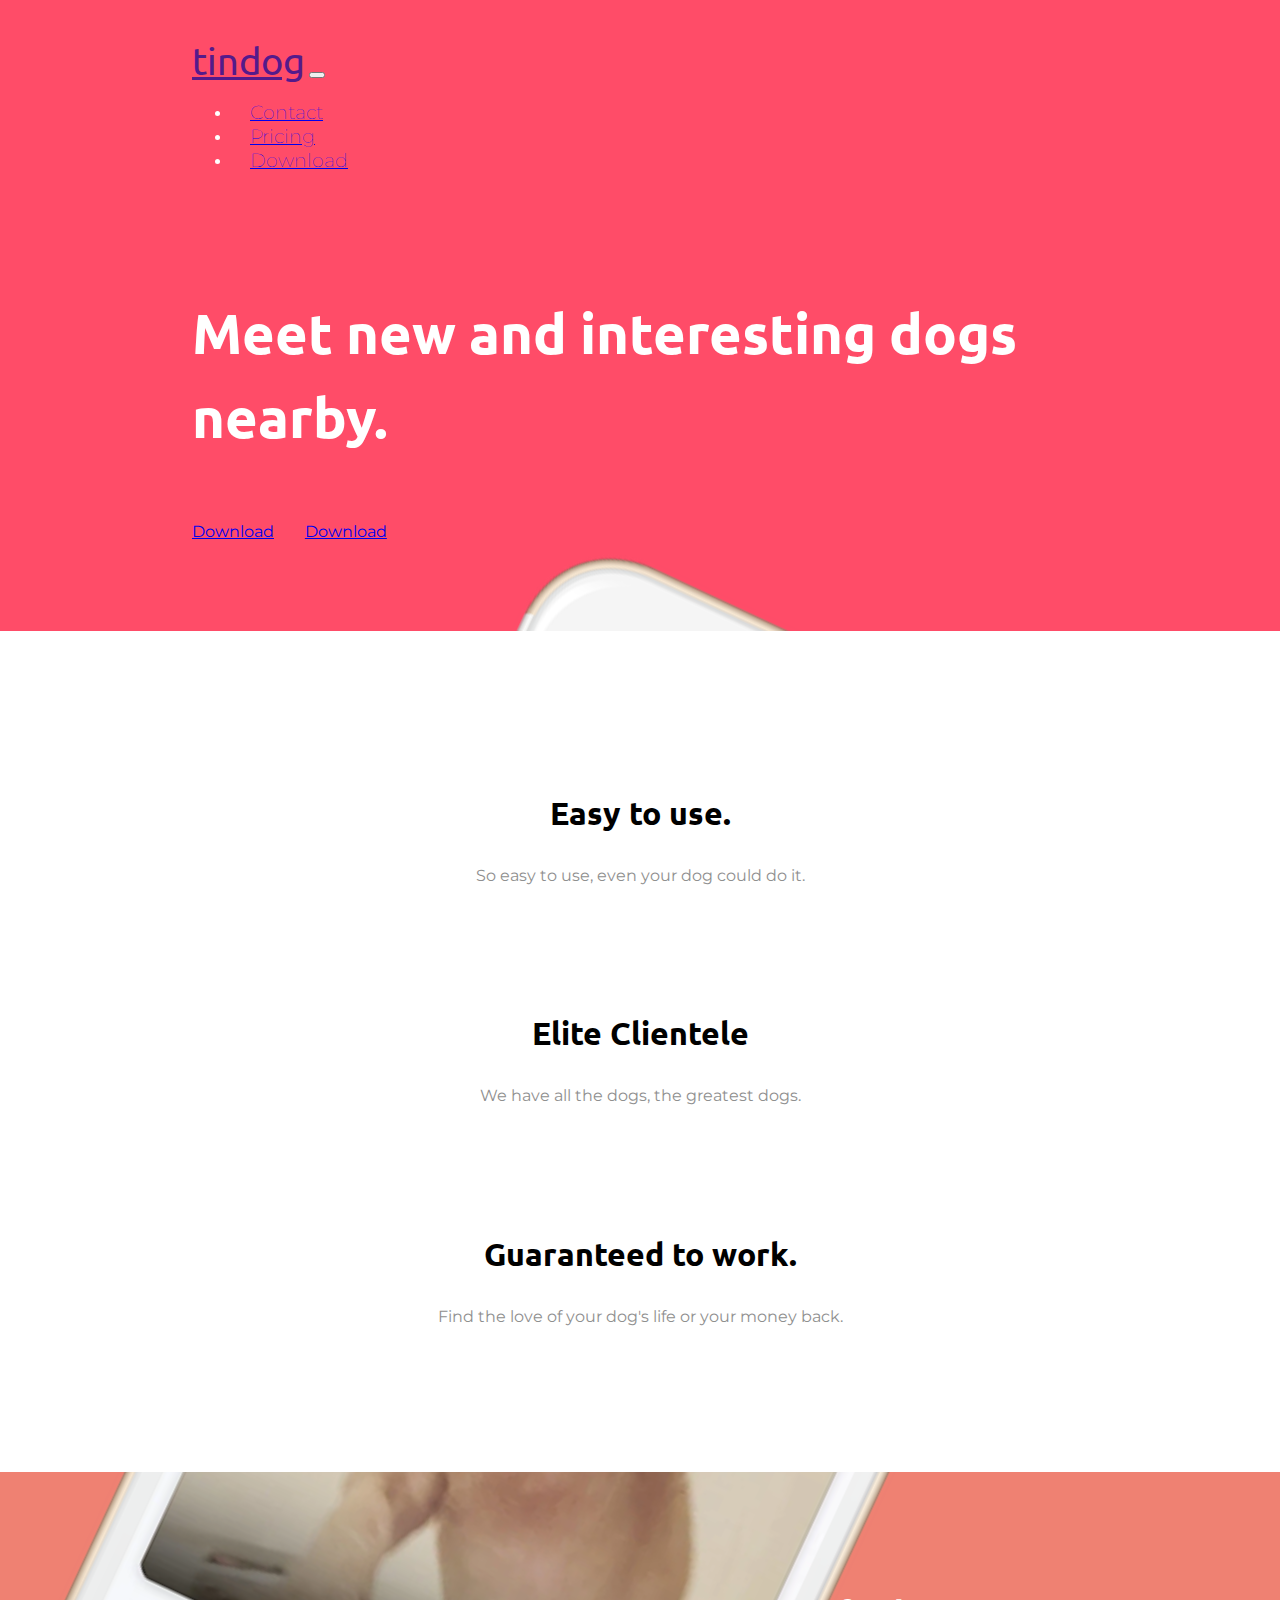
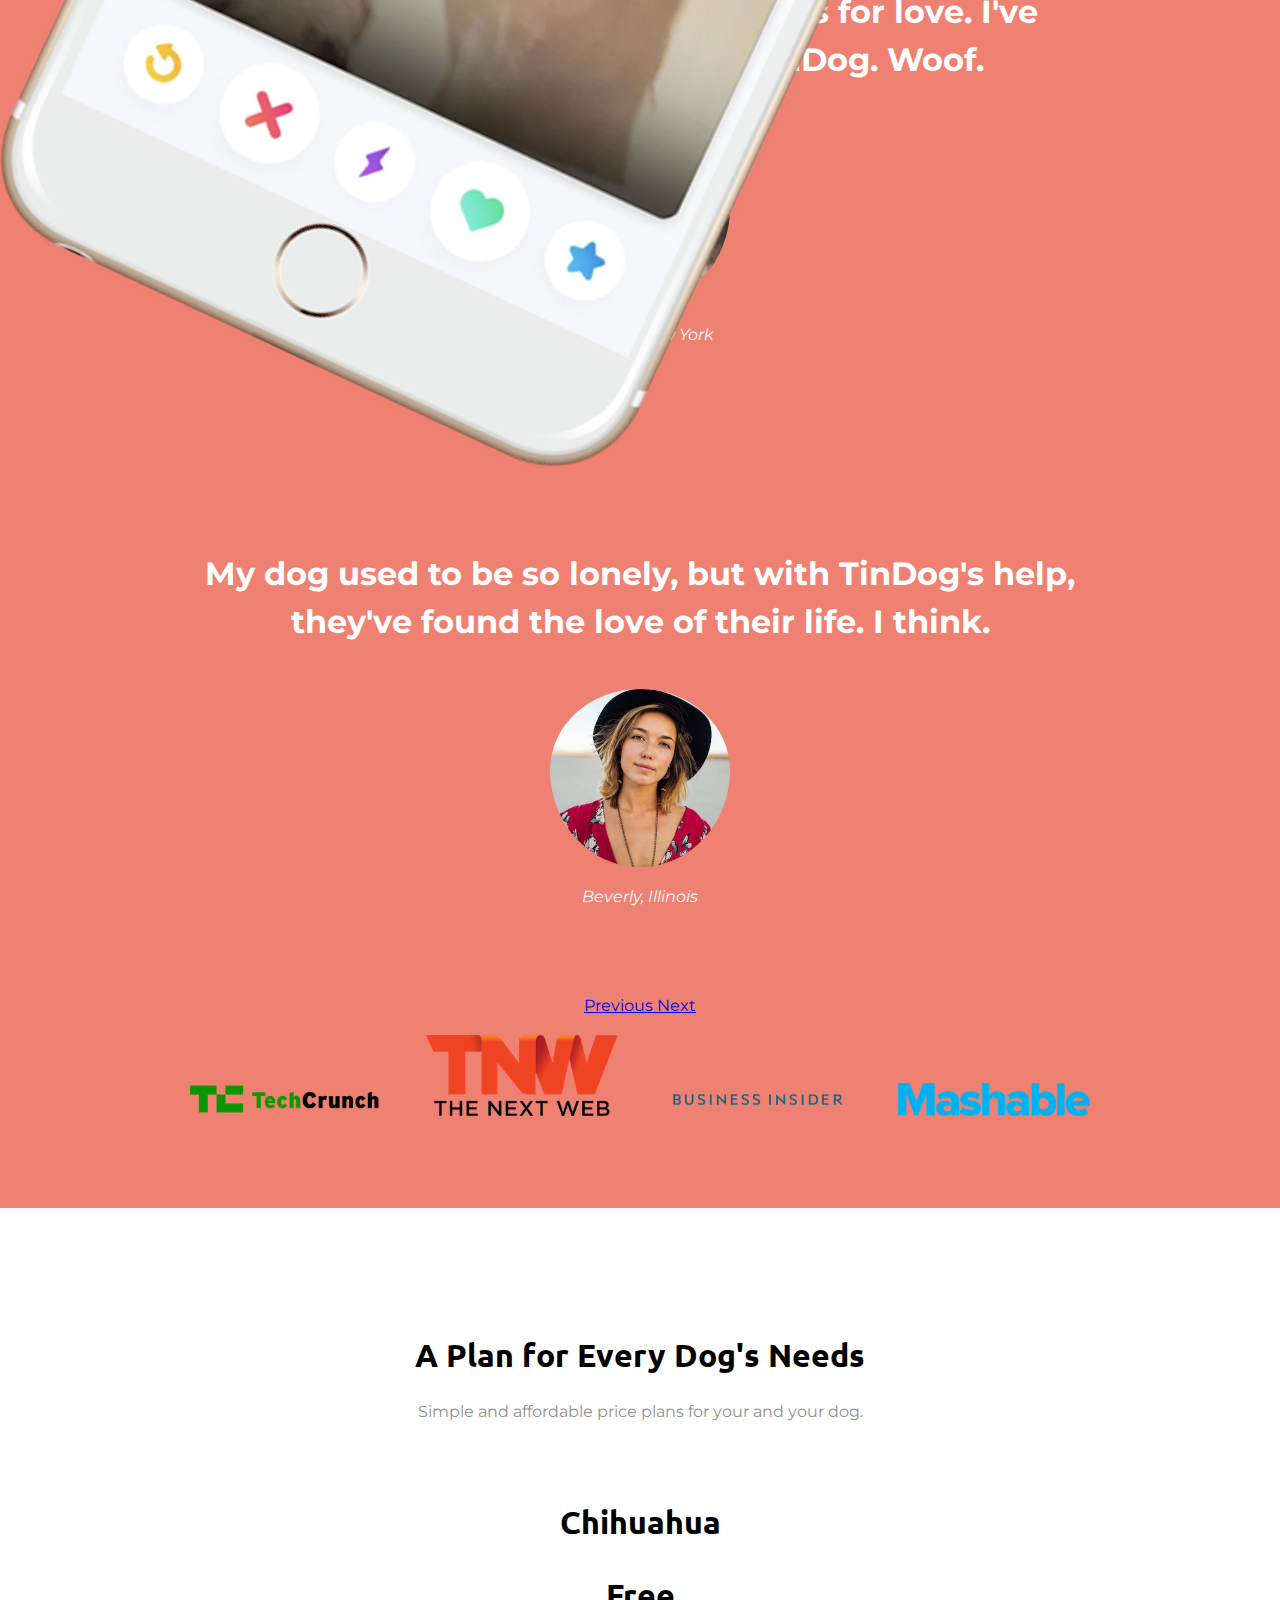
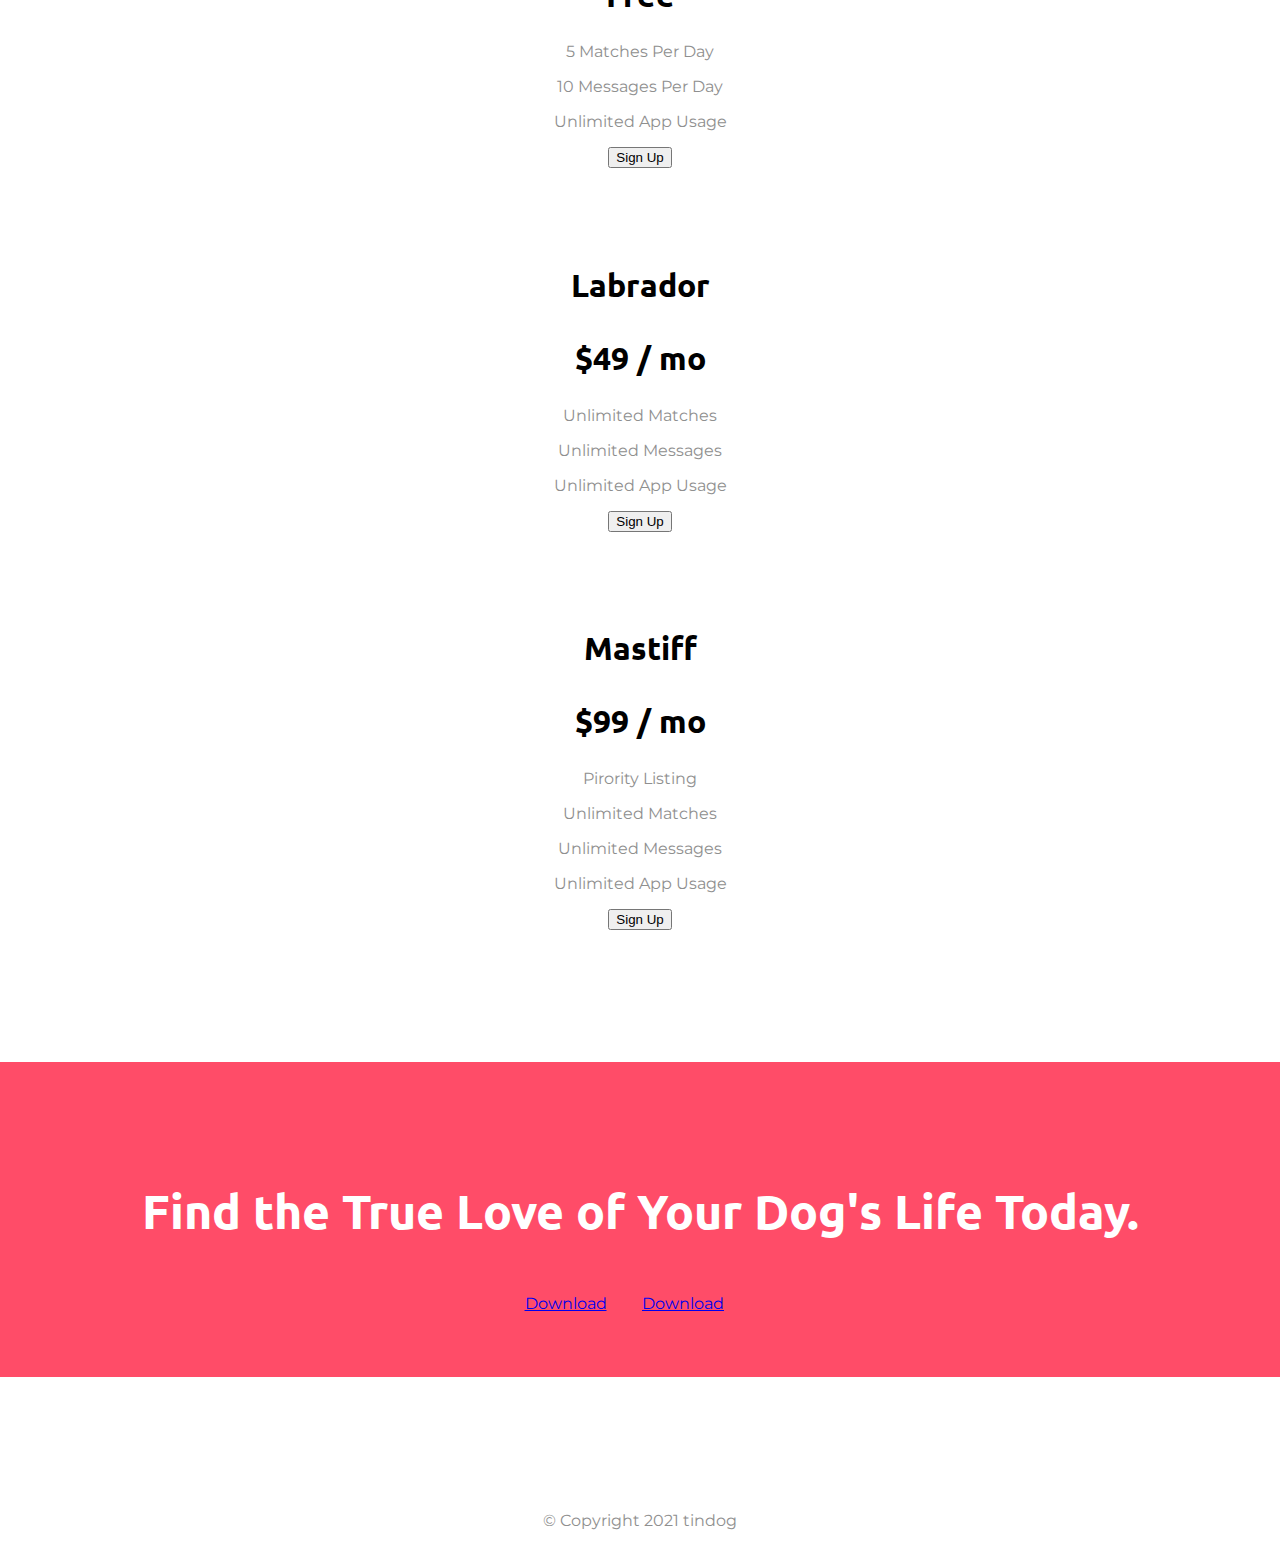
<file: index.html>
<!DOCTYPE html>
<html>
  <head>
    <meta charset="utf-8">
    <meta name="viewport" content="width=device-width, initial scale=1"/>
    <title>tindog</title>
    <!-- fontawesome -->
    <link rel="stylesheet" href="https://pro.fontawesome.com/releases/v5.10.0/css/all.css" integrity="sha384-AYmEC3Yw5cVb3ZcuHtOA93w35dYTsvhLPVnYs9eStHfGJvOvKxVfELGroGkvsg+p" crossorigin="anonymous"/>
    
    <!-- google fonts -->
    <link rel="preconnect" href="https://fonts.gstatic.com">
    <link href="https://fonts.googleapis.com/css2?family=Montserrat:wght@400;600&family=Ubuntu:wght@400;700&display=swap" rel="stylesheet">
    
    <!-- bootstrap -->
    <link rel="stylesheet" href="https://cdn.jsdelivr.net/npm/bootstrap@4.6.0/dist/css/bootstrap.min.css" integrity="sha384-B0vP5xmATw1+K9KRQjQERJvTumQW0nPEzvF6L/Z6nronJ3oUOFUFpCjEUQouq2+l" crossorigin="anonymous">
    <script src="https://code.jquery.com/jquery-3.5.1.slim.min.js" integrity="sha384-DfXdz2htPH0lsSSs5nCTpuj/zy4C+OGpamoFVy38MVBnE+IbbVYUew+OrCXaRkfj" crossorigin="anonymous"></script>
    <script src="https://cdn.jsdelivr.net/npm/bootstrap@4.6.0/dist/js/bootstrap.bundle.min.js" integrity="sha384-Piv4xVNRyMGpqkS2by6br4gNJ7DXjqk09RmUpJ8jgGtD7zP9yug3goQfGII0yAns" crossorigin="anonymous"></script>
    
    <!-- css -->
    <link rel="stylesheet" href="css/styles.css">
  </head>

  <body>
    <section id="title" class="colored-section">

      <div class="container-fluid phone-hide">

      <!-- Nav Bar -->

        <nav class="navbar navbar-expand-lg  navbar-dark">
          <a class="navbar-brand" href=""><b>tindog</b></a>
          <button class="navbar-toggler" type="button" data-toggle="collapse" data-target="#navbarSupportedContent" aria-controls="navbarSupportedContent" aria-expanded="false" aria-label="Toggle navigation">
            <span class="navbar-toggler-icon"></span>
          </button>
          <div class="collapse navbar-collapse" id="navbarSupportedContent">
            <ul class="navbar-nav ml-auto">
              <li class="nav-item">
                <a class="nav-link" href="#footer">Contact</a>
              </li>
              <li class="nav-item">
                <a class="nav-link" href="#pricing">Pricing</a>
              </li>
              <li class="nav-item">
                <a class="nav-link" href="#cta">Download</a>
              </li>
            </ul>
          </div>
        </nav>

      <!-- Title -->
        <div class="row">
          <div class="col-lg-6">
            <h1>Meet new and interesting dogs nearby.</h1>
            <a class="downloadbtn btn btn-dark btn-lg" href="under-construction.html" role="button"><i class="fab fa-apple"></i> Download</a>
      <a class="downloadbtn btn btn-light btn-lg " href="under-construction.html" role="button"><i class="fab fa-google-play"></i> Download</a>
          </div>
          <div class="col-lg-6">
            <img src="images/iphone6.png" class="iphone" alt="iphone-mockup">
          </div>
        </div>
      </div>
    </section>

    <!-- Features -->

    <section id="features" class="white-section">

      <div class="container-fluid">
        <div class="row phone-overlap">
          <div class="feature-box col-lg-4">
            <i class="feature-bttn fas fa-check-circle fa-4x"></i>
            <h3>Easy to use.</h3>
            <p>So easy to use, even your dog could do it.</p>
          </div>
          <div class="feature-box col-lg-4">
            <i class="feature-bttn fas fa-bullseye fa-4x"></i>
            <h3>Elite Clientele</h3>
            <p>We have all the dogs, the greatest dogs.</p>
          </div>
          <div class="feature-box col-lg-4">
            <i class="feature-bttn fas fa-heart fa-4x"></i>
            <h3>Guaranteed to work.</h3>
            <p>Find the love of your dog's life or your money back.</p>
          </div>
        </div>
      </div>

    </section>


    <!-- Testimonials -->

    <section id="testimonials" class="colored-section"> 

      <div id="testimonial-carousel" class="carousel slide" data-ride="false" data-interval=4000>
        <div class="carousel-inner">
          <div class="container-fluid carousel-item active">
            <h2 class="testimonial-text">I no longer have to sniff other dogs for love. I've found the hottest Corgi on TinDog. Woof.</h2>
            <img class="testimonial-image" src="images/dog-img.jpg" alt="dog-profile">
            <div class="client-name"><em>Pebbles, New York</em></div>
          </div>
          <div class="container-fluid carousel-item">
            <h2 class="testimonial-text">My dog used to be so lonely, but with TinDog's help, they've found the love of their life. I think.</h2>
            <img class="testimonial-image" src="images/lady-img.jpg" alt="lady-profile">
            <div class="client-name"><em>Beverly, Illinois</em></div>
          </div>
        </div>
        <a class="carousel-control-prev" href="#testimonial-carousel" role="button" data-slide="prev">
          <span class="carousel-control-prev-icon" aria-hidden="true"></span>
          <span class="sr-only">Previous</span>
        </a>
        <a class="carousel-control-next" href="#testimonial-carousel" role="button" data-slide="next">
          <span class="carousel-control-next-icon" aria-hidden="true"></span>
          <span class="sr-only">Next</span>
        </a>
      </div>

    </section>


    <!-- Press -->

    <section id="press">
      
      <img class="press-logo" src="images/techcrunch.png" alt="tc-logo">
      <img class="press-logo" src="images/tnw.png" alt="tnw-logo">
      <img class="press-logo" src="images/bizinsider.png" alt="biz-insider-logo">
      <img class="press-logo" src="images/mashable.png" alt="mashable-logo">

    </section>


    <!-- Pricing -->

  <section id="pricing" class="white-section">

    <div class="pricing-intro">
      <h2>A Plan for Every Dog's Needs</h2>
      <p>Simple and affordable price plans for your and your dog.</p>
    </div>

    <div class="row">

      <div class="pricing-column col-lg-4 col-md-6">
        <div class="card">
          <div class="card-header">
            <h3>Chihuahua</h3>
          </div>
          <div class="card-body">
            <h2>Free</h2>
            <p>5 Matches Per Day</p>
            <p>10 Messages Per Day</p>
            <p>Unlimited App Usage</p>
            <button type="button" class="btn btn-lg btn-block btn-outline-dark">Sign Up</button>
          </div>
        </div>
      </div>
      <div class="pricing-column col-lg-4 col-md-6">
        <div class="card">
          <div class="card-header">
            <h3>Labrador</h3>
          </div>
          <div class="card-body">
            <h2>$49 / mo</h2>
            <p>Unlimited Matches</p>
            <p>Unlimited Messages</p>
            <p>Unlimited App Usage</p>
            <button type="button" class="btn btn-lg btn-block btn-dark">Sign Up</button>
          </div>
        </div>
      </div>
      <div class="pricing-column col-lg-4">
        <div class="card">
          <div class="card-header">
            <h3>Mastiff</h3>
          </div>
          <div class="card-body">
            <h2>$99 / mo</h2>
            <p>Pirority Listing</p>
            <p>Unlimited Matches</p>
            <p>Unlimited Messages</p>
            <p>Unlimited App Usage</p>
            <button type="button" class="btn btn-lg btn-block btn-dark">Sign Up</button>
          </div>
        </div>
      </div>   
    </div>

  </section>


    <!-- Call to Action -->

    <section id="cta" class="colored-section">

      <h3 class="cta-heading">Find the True Love of Your Dog's Life Today.</h3>
      <a class="downloadbtn btn btn-dark btn-lg" href="under-construction.html" role="button"><i class="fab fa-apple"></i> Download</a>
      <a class="downloadbtn btn btn-light btn-lg " href="under-construction.html" role="button"><i class="fab fa-google-play"></i> Download</a>
    </section>


    <!-- Footer -->

    <footer id="footer" class="white-section">

      <i class="footer-bttn fab fa-twitter fa-2x"></i>
      <i class="footer-bttn fab fa-facebook-f fa-2x"></i>
      <i class="footer-bttn fab fa-instagram fa-2x"></i>
      <i class="footer-bttn fas fa-envelope fa-2x"></i>
      <div class="arrow-up"><a href="#title"><i class="footer-bttn fas fa-arrow-circle-up fa-3x"></i></a></div>
      <p>© Copyright 2021 tindog </p>

    </footer>

  </body>
</html>

<!-- https://dishan-p.github.io/tindog-using-bootstrap-/ -->
</file>
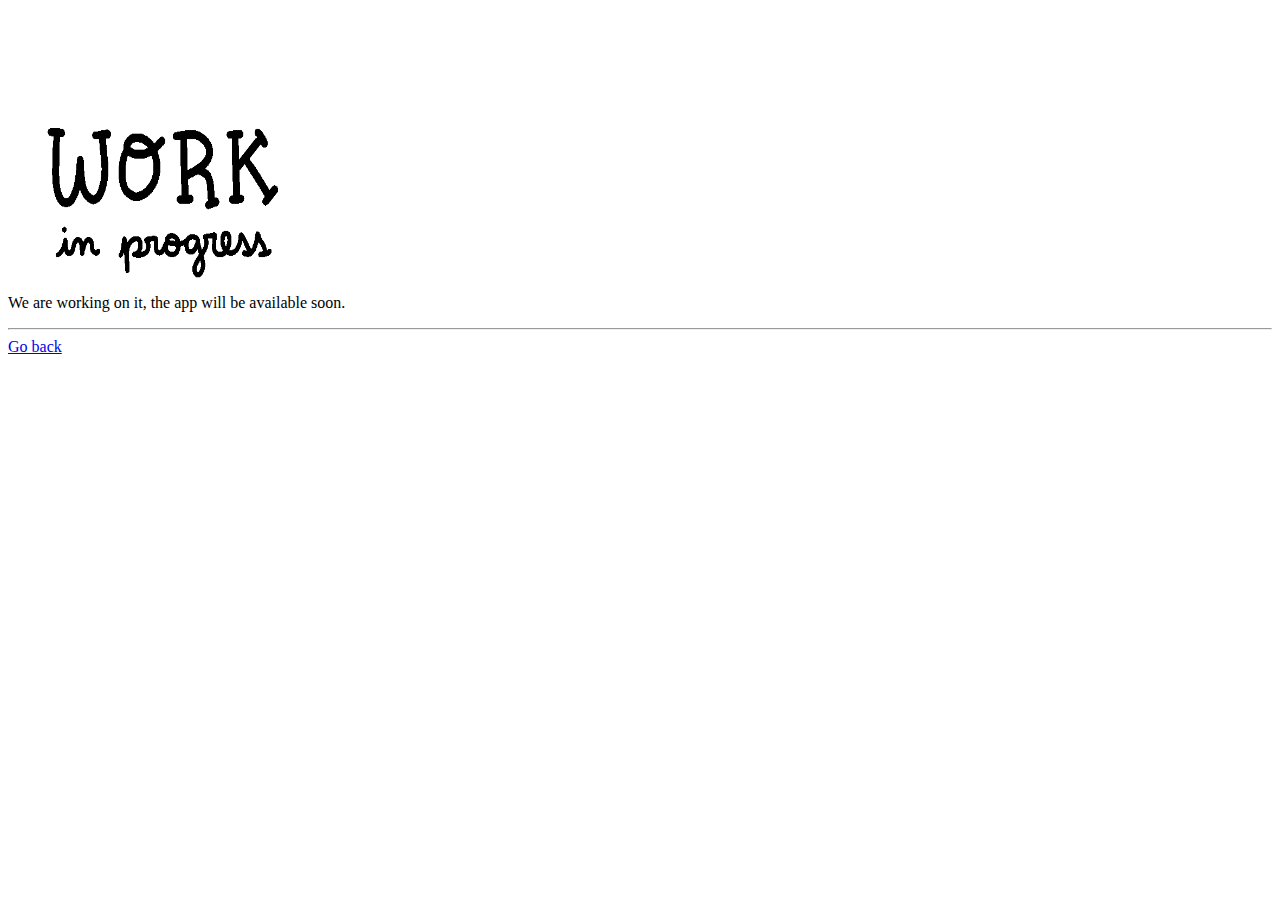
<file: under-construction.html>
<html>
    <head>
        <meta name="viewport" content="width=device-width, initial scale=1"/>
        <title>App Under Construction</title>
        <link rel="stylesheet" href="https://pro.fontawesome.com/releases/v5.10.0/css/all.css" integrity="sha384-AYmEC3Yw5cVb3ZcuHtOA93w35dYTsvhLPVnYs9eStHfGJvOvKxVfELGroGkvsg+p" crossorigin="anonymous"/>
        <link rel="stylesheet" href="https://cdn.jsdelivr.net/npm/bootstrap@4.6.0/dist/css/bootstrap.min.css" integrity="sha384-B0vP5xmATw1+K9KRQjQERJvTumQW0nPEzvF6L/Z6nronJ3oUOFUFpCjEUQouq2+l" crossorigin="anonymous">
    </head>
    <body>
        <div class="jumbotron">
            <img src="images/app-underconst.gif" alt="app-under-construction" style="height: 270px; width: 270px;">
            <p class="lead">We are working on it, the app will be available soon.</p>
            <hr class="my-4">
            <a class="btn btn-warning btn-lg" href="index.html" role="button"><i class="fas fa-chevron-left"></i> Go back</a>
          </div>
    </body>
</html>
</file>
<file: css/styles.css>
/* Main-elements */
html{
    scroll-behavior: smooth;
}
body{
    margin: 0%;
    font-family: 'Montserrat', sans-serif;
    text-align: center;
}
h1, h2, h3, h4{
    font-family: 'Ubuntu', sans-serif;
    font-weight: bold;
} 
h1{
    font-size: 3.5rem;
    line-height: 1.5;
    padding-bottom: 3%;
}
h2,h3{
    font-size: 2rem;
}
p{
    color: #8f8f8f;
}
.container-fluid{
    padding: 7% 15% ;
}
.colored-section{
    background-color: #ff4c68;
    color: #fff;
}
.white-section{
    background-color: #fff;
}
/* navbar */

.navbar{
    padding: 0 0 4rem;
}
.navbar-brand{
    font-family: 'Ubuntu', sans-serif;
    padding-bottom: 2rem;
    font-weight: lighter;
    font-size: 2.4rem;
}
.nav-item{
    padding: 0 18px;
}
.nav-link{
    font-size: 1.2rem;
    font-weight: lighter;
} 

/* title */

#title{
    text-align: left;
    
}
#title .container-fluid{
    padding: 3% 15% 7% ;
}
.downloadbtn{
    margin: 5% 3% 5% 0;
}
.iphone{
    width: 55%;
    padding-top: 5%;
    transform: rotate(25deg);
    position: absolute;
    right: 26%;
}

/* features */

#features{
    position: relative;
}
.feature-box{
    padding: 4.5%;
}
.feature-bttn{
    color: #ef8172;
    padding-bottom: 1rem;
}
.feature-bttn:hover{
    color: #ff4c68;
}

/* testimonials */

#testimonials{
    background-color: #ef8172;
}
.testimonial-text{
    font-family: 'Montserrat', 'sans-serif';
    font-weight: bold;
    line-height: 1.5;
}
.carousel-item{
    padding: 7% 15%;
}

.testimonial-image{
    padding-top: 1rem;
    width: 20%;
    border-radius: 100%;
    
}
.client-name{
    padding-top: 1rem;
    
}

/* press */

#press{
    background-color: #ef8172;
    padding-bottom: 3%;
}
.press-logo{
    width: 15%;
    margin:20px 20px 50px
}

/* pricing */

#pricing{
    padding: 100px;
}
.sign-up-bttn{
    width: 80%;
}
.pricing-column{
    padding: 3% 2%;
}

/* cta */

#cta{
    padding: 5% 9% ;
}
.cta-heading{
    font-weight: bolder;
    font-size: 3rem;
    line-height: 1.5;
}

/* footer */

#footer{
    background-color: #fff;
    padding: 80px 0 0;
    color: bisque;
}
.footer-bttn{
    color: #ff4c68;
    margin: 20px;
}
.footer-bttn:hover{
    color: #ef8172;
}
.arrow-up{
    display: flex;
    justify-content: flex-end;
    padding-right: 40px;
}

/* media query */

@media (max-width:1050px){
    #title{
        text-align: center;
    }
    .iphone{
        position: static;
        /* transform: rotate(0); */
    }
    .press-logo{
        width: 30%;
    }
    .testimonial-image{
        width: 30%;
    }
}
</file>
